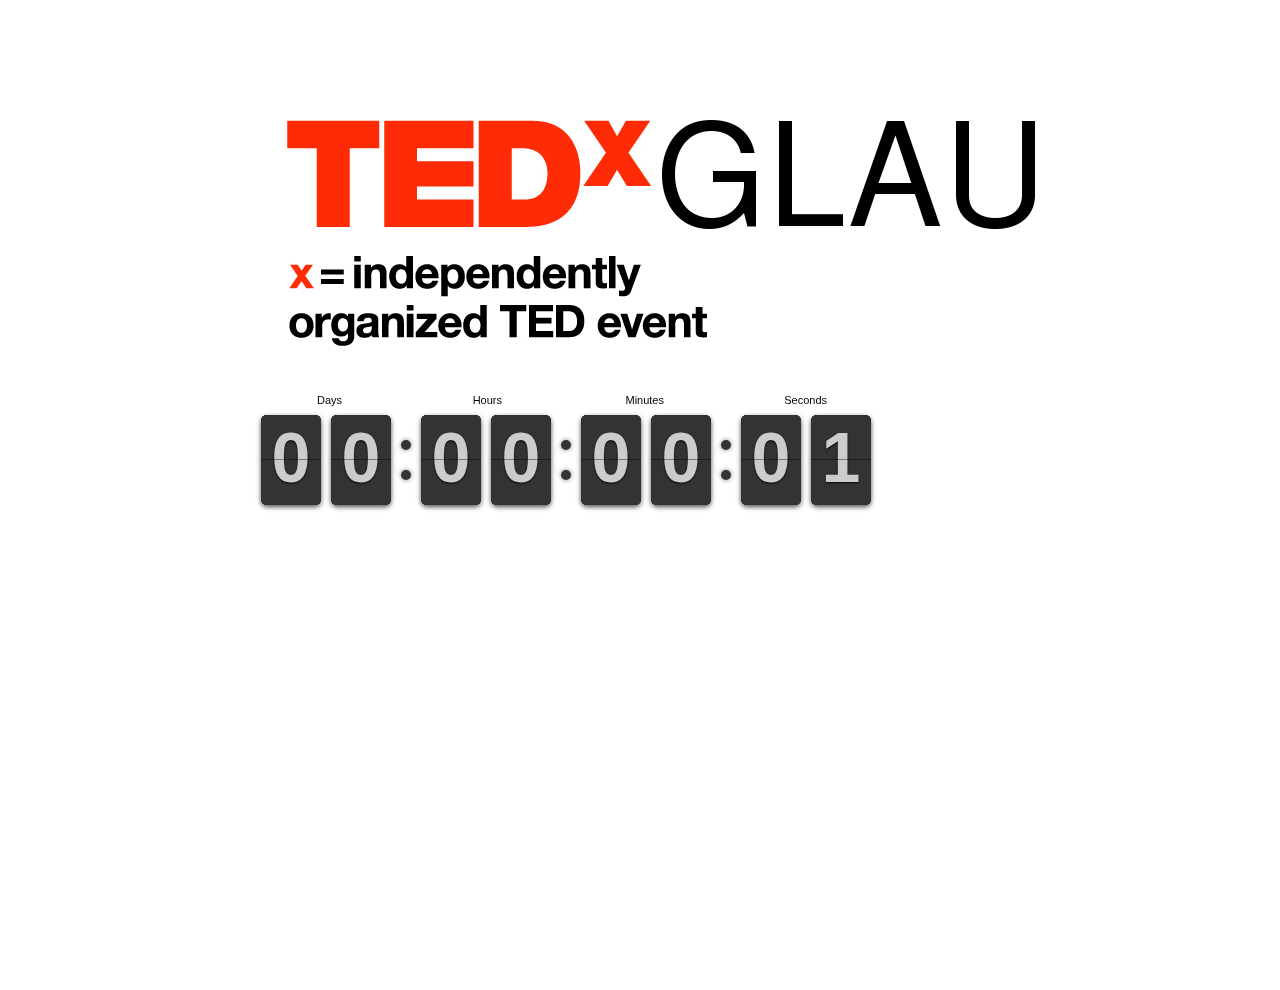
<file: timer/index.html>
<!DOCTYPE html>
<html>
<head>
	<title>TEDxGLAU</title>
<style>
body, html {
  height: 100%;
  margin: 0;
  font: 400 15px/1.8 "Lato", sans-serif;
  color: #777;
}

.bgimg-1{
  position: absolute;
  left:20%;
  
}
.bgimg-1 {
  background-image: url("img/TEDxGLAU2.png");
  background-repeat: no-repeat;
  height: 100%;
  width: 80%;
}

</style><link rel="stylesheet" href="loader.css" type="text/css">

<link type="text/css" rel="stylesheet" href="clock_assets/flipclock.css" />
</head>
<body>
<div class="loader">Loading...</div>
<div class="bgimg-1"></div>
    
<div class="clock-builder-output"></div>
<script type="text/javascript" src="https://ajax.googleapis.com/ajax/libs/jquery/1.11.2/jquery.min.js"></script>
<script type="text/javascript" src="clock_assets/flipclock.js"></script>
<style text="text/css">body .flip-clock-wrapper ul li a div div.inn, body .flip-clock-small-wrapper ul li a div div.inn { color: #CCCCCC; background-color: #333333; } body .flip-clock-dot, body .flip-clock-small-wrapper .flip-clock-dot { background: #323434; } body .flip-clock-wrapper .flip-clock-meridium a, body .flip-clock-small-wrapper .flip-clock-meridium a { color: #323434; }</style>
<script type="text/javascript">
$(function(){
	FlipClock.Lang.Custom = { days:'Days', hours:'Hours', minutes:'Minutes', seconds:'Seconds' };
	var opts = {
		clockFace: 'DailyCounter',
		countdown: true,
		language: 'Custom'
	};  
	var countdown = 1478499300 - ((new Date().getTime())/1000); // from: 11/07/2016 11:45 am +0530
	countdown = Math.max(1, countdown);
	$('.clock-builder-output').FlipClock(countdown, opts);
});
</script>
  


	
</body>
</html>
</file>
<file: timer/loader.css>
.loader {
  color: #ffffff;
  font-size: 90px;
  text-indent: -9999em;
  overflow: hidden;
  width: 1em;
  height: 1em;
  border-radius: 50%;
  margin:  auto;
  position: relative;
  -webkit-transform: translateZ(0);
  -ms-transform: translateZ(0);
  transform: translateZ(0);
  -webkit-animation: load6 1.7s infinite ease;
  animation: load6 1.7s infinite ease;
}
@-webkit-keyframes load6 {
  0% {
    -webkit-transform: rotate(0deg);
    transform: rotate(0deg);
    box-shadow: 0 -0.83em 0 -0.4em, 0 -0.83em 0 -0.42em, 0 -0.83em 0 -0.44em, 0 -0.83em 0 -0.46em, 0 -0.83em 0 -0.477em;
  }
  5%,
  95% {
    box-shadow: 0 -0.83em 0 -0.4em, 0 -0.83em 0 -0.42em, 0 -0.83em 0 -0.44em, 0 -0.83em 0 -0.46em, 0 -0.83em 0 -0.477em;
  }
  10%,
  59% {
    box-shadow: 0 -0.83em 0 -0.4em, -0.087em -0.825em 0 -0.42em, -0.173em -0.812em 0 -0.44em, -0.256em -0.789em 0 -0.46em, -0.297em -0.775em 0 -0.477em;
  }
  20% {
    box-shadow: 0 -0.83em 0 -0.4em, -0.338em -0.758em 0 -0.42em, -0.555em -0.617em 0 -0.44em, -0.671em -0.488em 0 -0.46em, -0.749em -0.34em 0 -0.477em;
  }
  38% {
    box-shadow: 0 -0.83em 0 -0.4em, -0.377em -0.74em 0 -0.42em, -0.645em -0.522em 0 -0.44em, -0.775em -0.297em 0 -0.46em, -0.82em -0.09em 0 -0.477em;
  }
  100% {
    -webkit-transform: rotate(360deg);
    transform: rotate(360deg);
    box-shadow: 0 -0.83em 0 -0.4em, 0 -0.83em 0 -0.42em, 0 -0.83em 0 -0.44em, 0 -0.83em 0 -0.46em, 0 -0.83em 0 -0.477em;
  }
}
@keyframes load6 {
  0% {
    -webkit-transform: rotate(0deg);
    transform: rotate(0deg);
    box-shadow: 0 -0.83em 0 -0.4em, 0 -0.83em 0 -0.42em, 0 -0.83em 0 -0.44em, 0 -0.83em 0 -0.46em, 0 -0.83em 0 -0.477em;
  }
  5%,
  95% {
    box-shadow: 0 -0.83em 0 -0.4em, 0 -0.83em 0 -0.42em, 0 -0.83em 0 -0.44em, 0 -0.83em 0 -0.46em, 0 -0.83em 0 -0.477em;
  }
  10%,
  59% {
    box-shadow: 0 -0.83em 0 -0.4em, -0.087em -0.825em 0 -0.42em, -0.173em -0.812em 0 -0.44em, -0.256em -0.789em 0 -0.46em, -0.297em -0.775em 0 -0.477em;
  }
  20% {
    box-shadow: 0 -0.83em 0 -0.4em, -0.338em -0.758em 0 -0.42em, -0.555em -0.617em 0 -0.44em, -0.671em -0.488em 0 -0.46em, -0.749em -0.34em 0 -0.477em;
  }
  38% {
    box-shadow: 0 -0.83em 0 -0.4em, -0.377em -0.74em 0 -0.42em, -0.645em -0.522em 0 -0.44em, -0.775em -0.297em 0 -0.46em, -0.82em -0.09em 0 -0.477em;
  }
  100% {
    -webkit-transform: rotate(360deg);
    transform: rotate(360deg);
    box-shadow: 0 -0.83em 0 -0.4em, 0 -0.83em 0 -0.42em, 0 -0.83em 0 -0.44em, 0 -0.83em 0 -0.46em, 0 -0.83em 0 -0.477em;
  }
}
</file>
<file: timer/clock_assets/flipclock.css>
/* Get the bourbon mixin from http://bourbon.io */
/* Reset */

.flip-clock-wrapper * {
    -webkit-box-sizing: border-box;
    -moz-box-sizing: border-box;
    -ms-box-sizing: border-box;
    -o-box-sizing: border-box;
    box-sizing: border-box;
    -webkit-backface-visibility: hidden;
    -moz-backface-visibility: hidden;
    -ms-backface-visibility: hidden;
    -o-backface-visibility: hidden;
    backface-visibility: hidden;
}

.flip-clock-wrapper a {
  cursor: pointer;
  text-decoration: none !important;
  border-bottom: none !important;
  color: #ccc; }

.flip-clock-wrapper a:hover {
  color: #fff; }

.flip-clock-wrapper ul {
  list-style: none; }

.flip-clock-wrapper.clearfix:before,
.flip-clock-wrapper.clearfix:after {
  content: " ";
  display: table; }

.flip-clock-wrapper.clearfix:after {
  clear: both; }

.flip-clock-wrapper.clearfix {
  *zoom: 1; }

/* Main */
.flip-clock-wrapper {
  font: normal 11px "Helvetica Neue", Helvetica, sans-serif;
  -webkit-user-select: none; }

.flip-clock-wrapper .flip-clock-meridium {
  background: none !important;
  box-shadow: 0 0 0 !important;
  font-size: 36px !important; }

.flip-clock-wrapper .flip-clock-meridium a { color: #313333; }

.flip-clock-wrapper {
  text-align: center;
  position: relative;
  padding-top: 25%;
  padding-left:20%;
}

.flip-clock-wrapper:before,
.flip-clock-wrapper:after {
    content: " "; /* 1 */
    display: table; /* 2 */
}
.flip-clock-wrapper:after {
    clear: both;
}

/* Skeleton */
.flip-clock-wrapper ul {
  position: relative;
  float: left;
  margin: 5px;
  width: 60px;
  height: 90px;
  font-size: 80px;
  font-weight: bold;
  line-height: 87px;
  border-radius: 6px;
  background: #000;
}

.flip-clock-wrapper ul li {
  z-index: 1;
  position: absolute;
  left: 0;
  top: 0;
  width: 100%;
  height: 100%;
  text-decoration: none !important;
  margin-left: 0;
}

.flip-clock-wrapper ul li:first-child {
  z-index: 2; }

.flip-clock-wrapper ul li a {
  display: block;
  height: 100%;
  -webkit-perspective: 200px;
  -moz-perspective: 200px;
  perspective: 200px;
  margin: 0 !important;
  overflow: visible !important;
  cursor: default !important; }

.flip-clock-wrapper ul li a div {
  z-index: 1;
  position: absolute;
  left: 0;
  width: 100%;
  height: 50%;
  font-size: 80px;
  overflow: hidden; }

.flip-clock-wrapper ul li a div .shadow {
  position: absolute;
  width: 100%;
  height: 100%;
  z-index: 2; }

.flip-clock-wrapper ul li a div.up {
  -webkit-transform-origin: 50% 100%;
  -moz-transform-origin: 50% 100%;
  -ms-transform-origin: 50% 100%;
  -o-transform-origin: 50% 100%;
  transform-origin: 50% 100%;
  top: 0; }

.flip-clock-wrapper ul li a div.up:after {
  content: "";
  position: absolute;
  top: 44px;
  left: 0;
  z-index: 5;
  width: 100%;
  height: 3px;
  background-color: #000;
  background-color: rgba(0, 0, 0, 0.4); }

.flip-clock-wrapper ul li a div.down {
  -webkit-transform-origin: 50% 0;
  -moz-transform-origin: 50% 0;
  -ms-transform-origin: 50% 0;
  -o-transform-origin: 50% 0;
  transform-origin: 50% 0;
  bottom: 0; }

.flip-clock-wrapper ul li a div div.inn {
  position: absolute;
  left: 0;
  z-index: 1;
  width: 100%;
  height: 200%;
  color: #ccc;
  text-shadow: 0 1px 2px #000;
  text-align: center;
  background-color: #333;
  border-radius: 6px;
  font-size: 70px; }

.flip-clock-wrapper ul li a div.up div.inn {
  top: 0; }

.flip-clock-wrapper ul li a div.down div.inn {
  bottom: 0; }

/* PLAY */
.flip-clock-wrapper ul.play li.flip-clock-before {
  z-index: 3; }

.flip-clock-wrapper .flip {   box-shadow: 0 2px 5px rgba(0, 0, 0, 0.7); }

.flip-clock-wrapper ul.play li.flip-clock-active {
  -webkit-animation: asd 0.5s 0.5s linear both;
  -moz-animation: asd 0.5s 0.5s linear both;
  animation: asd 0.5s 0.5s linear both;
  z-index: 5; }

.flip-clock-divider {
  float: left;
  display: inline-block;
  position: relative;
  width: 20px;
  height: 100px; }

.flip-clock-divider:first-child {
  width: 0; }

.flip-clock-dot {
  display: block;
  background: #323434;
  width: 10px;
  height: 10px;
  position: absolute;
  border-radius: 50%;
  box-shadow: 0 0 5px rgba(0, 0, 0, 0.5);
  left: 5px; }

.flip-clock-divider .flip-clock-label {
  position: absolute;
  top: -1.5em;
  right: -86px;
  color: black;
  text-shadow: none; }

.flip-clock-divider.minutes .flip-clock-label {
  right: -88px; }

.flip-clock-divider.seconds .flip-clock-label {
  right: -91px; }

.flip-clock-dot.top {
  top: 30px; }

.flip-clock-dot.bottom {
  bottom: 30px; }

@-webkit-keyframes asd {
  0% {
    z-index: 2; }

  20% {
    z-index: 4; }

  100% {
    z-index: 4; } }

@-moz-keyframes asd {
  0% {
    z-index: 2; }

  20% {
    z-index: 4; }

  100% {
    z-index: 4; } }

@-o-keyframes asd {
  0% {
    z-index: 2; }

  20% {
    z-index: 4; }

  100% {
    z-index: 4; } }

@keyframes asd {
  0% {
    z-index: 2; }

  20% {
    z-index: 4; }

  100% {
    z-index: 4; } }

.flip-clock-wrapper ul.play li.flip-clock-active .down {
  z-index: 2;
  -webkit-animation: turn 0.5s 0.5s linear both;
  -moz-animation: turn 0.5s 0.5s linear both;
  animation: turn 0.5s 0.5s linear both; }

@-webkit-keyframes turn {
  0% {
    -webkit-transform: rotateX(90deg); }

  100% {
    -webkit-transform: rotateX(0deg); } }

@-moz-keyframes turn {
  0% {
    -moz-transform: rotateX(90deg); }

  100% {
    -moz-transform: rotateX(0deg); } }

@-o-keyframes turn {
  0% {
    -o-transform: rotateX(90deg); }

  100% {
    -o-transform: rotateX(0deg); } }

@keyframes turn {
  0% {
    transform: rotateX(90deg); }

  100% {
    transform: rotateX(0deg); } }

.flip-clock-wrapper ul.play li.flip-clock-before .up {
  z-index: 2;
  -webkit-animation: turn2 0.5s linear both;
  -moz-animation: turn2 0.5s linear both;
  animation: turn2 0.5s linear both; }

@-webkit-keyframes turn2 {
  0% {
    -webkit-transform: rotateX(0deg); }

  100% {
    -webkit-transform: rotateX(-90deg); } }

@-moz-keyframes turn2 {
  0% {
    -moz-transform: rotateX(0deg); }

  100% {
    -moz-transform: rotateX(-90deg); } }

@-o-keyframes turn2 {
  0% {
    -o-transform: rotateX(0deg); }

  100% {
    -o-transform: rotateX(-90deg); } }

@keyframes turn2 {
  0% {
    transform: rotateX(0deg); }

  100% {
    transform: rotateX(-90deg); } }

.flip-clock-wrapper ul li.flip-clock-active {
  z-index: 3; }

/* SHADOW */
.flip-clock-wrapper ul.play li.flip-clock-before .up .shadow {
  background: -moz-linear-gradient(top, rgba(0, 0, 0, 0.1) 0%, black 100%);
  background: -webkit-gradient(linear, left top, left bottom, color-stop(0%, rgba(0, 0, 0, 0.1)), color-stop(100%, black));
  background: linear, top, rgba(0, 0, 0, 0.1) 0%, black 100%;
  background: -o-linear-gradient(top, rgba(0, 0, 0, 0.1) 0%, black 100%);
  background: -ms-linear-gradient(top, rgba(0, 0, 0, 0.1) 0%, black 100%);
  background: linear, to bottom, rgba(0, 0, 0, 0.1) 0%, black 100%;
  -webkit-animation: show 0.5s linear both;
  -moz-animation: show 0.5s linear both;
  animation: show 0.5s linear both; }

.flip-clock-wrapper ul.play li.flip-clock-active .up .shadow {
  background: -moz-linear-gradient(top, rgba(0, 0, 0, 0.1) 0%, black 100%);
  background: -webkit-gradient(linear, left top, left bottom, color-stop(0%, rgba(0, 0, 0, 0.1)), color-stop(100%, black));
  background: linear, top, rgba(0, 0, 0, 0.1) 0%, black 100%;
  background: -o-linear-gradient(top, rgba(0, 0, 0, 0.1) 0%, black 100%);
  background: -ms-linear-gradient(top, rgba(0, 0, 0, 0.1) 0%, black 100%);
  background: linear, to bottom, rgba(0, 0, 0, 0.1) 0%, black 100%;
  -webkit-animation: hide 0.5s 0.3s linear both;
  -moz-animation: hide 0.5s 0.3s linear both;
  animation: hide 0.5s 0.3s linear both; }

/*DOWN*/
.flip-clock-wrapper ul.play li.flip-clock-before .down .shadow {
  background: -moz-linear-gradient(top, black 0%, rgba(0, 0, 0, 0.1) 100%);
  background: -webkit-gradient(linear, left top, left bottom, color-stop(0%, black), color-stop(100%, rgba(0, 0, 0, 0.1)));
  background: linear, top, black 0%, rgba(0, 0, 0, 0.1) 100%;
  background: -o-linear-gradient(top, black 0%, rgba(0, 0, 0, 0.1) 100%);
  background: -ms-linear-gradient(top, black 0%, rgba(0, 0, 0, 0.1) 100%);
  background: linear, to bottom, black 0%, rgba(0, 0, 0, 0.1) 100%;
  -webkit-animation: show 0.5s linear both;
  -moz-animation: show 0.5s linear both;
  animation: show 0.5s linear both; }

.flip-clock-wrapper ul.play li.flip-clock-active .down .shadow {
  background: -moz-linear-gradient(top, black 0%, rgba(0, 0, 0, 0.1) 100%);
  background: -webkit-gradient(linear, left top, left bottom, color-stop(0%, black), color-stop(100%, rgba(0, 0, 0, 0.1)));
  background: linear, top, black 0%, rgba(0, 0, 0, 0.1) 100%;
  background: -o-linear-gradient(top, black 0%, rgba(0, 0, 0, 0.1) 100%);
  background: -ms-linear-gradient(top, black 0%, rgba(0, 0, 0, 0.1) 100%);
  background: linear, to bottom, black 0%, rgba(0, 0, 0, 0.1) 100%;
  -webkit-animation: hide 0.5s 0.3s linear both;
  -moz-animation: hide 0.5s 0.3s linear both;
  animation: hide 0.5s 0.2s linear both; }

@-webkit-keyframes show {
  0% {
    opacity: 0; }

  100% {
    opacity: 1; } }

@-moz-keyframes show {
  0% {
    opacity: 0; }

  100% {
    opacity: 1; } }

@-o-keyframes show {
  0% {
    opacity: 0; }

  100% {
    opacity: 1; } }

@keyframes show {
  0% {
    opacity: 0; }

  100% {
    opacity: 1; } }

@-webkit-keyframes hide {
  0% {
    opacity: 1; }

  100% {
    opacity: 0; } }

@-moz-keyframes hide {
  0% {
    opacity: 1; }

  100% {
    opacity: 0; } }

@-o-keyframes hide {
  0% {
    opacity: 1; }

  100% {
    opacity: 0; } }

@keyframes hide {
  0% {
    opacity: 1; }

  100% {
    opacity: 0; } }
	
/* --- SMALL CLOCK CSS --- */

/* Reset */
.flip-clock-small-wrapper * {
    -webkit-box-sizing: border-box;
    -moz-box-sizing: border-box;
    -ms-box-sizing: border-box;
    -o-box-sizing: border-box;
    box-sizing: border-box;
    -webkit-backface-visibility: hidden;
    -moz-backface-visibility: hidden;
    -ms-backface-visibility: hidden;
    -o-backface-visibility: hidden;
    backface-visibility: hidden;
}

.flip-clock-small-wrapper a {
  cursor: pointer;
  text-decoration: none !important;
  border-bottom: none !important;
  color: #ccc; }

.flip-clock-small-wrapper a:hover {
  color: #fff; }

.flip-clock-small-wrapper ul {
  list-style: none; }

.flip-clock-small-wrapper.clearfix:before,
.flip-clock-small-wrapper.clearfix:after {
  content: " ";
  display: table; }

.flip-clock-small-wrapper.clearfix:after {
  clear: both; }

.flip-clock-small-wrapper.clearfix {
  *zoom: 1; }

/* Main */
.flip-clock-small-wrapper {
  font: normal 11px "Helvetica Neue", Helvetica, sans-serif;
  -webkit-user-select: none; }

.flip-clock-small-wrapper .flip-clock-meridium {
  background: none !important;
  box-shadow: 0 0 0 !important;
  font-size: 18px !important; }

.flip-clock-small-wrapper .flip-clock-meridium a { color: #313333; }

.flip-clock-small-wrapper {
  text-align: center;
  position: relative;
  width: 100%;
  margin: 1em;
}

.flip-clock-small-wrapper:before,
.flip-clock-small-wrapper:after {
    content: " "; /* 1 */
    display: table; /* 2 */
}
.flip-clock-small-wrapper:after {
    clear: both;
}

/* Skeleton */
.flip-clock-small-wrapper ul {
  position: relative;
  float: left;
  margin: 2px;
  width: 30px;
  padding: 0;
  height: 38px;
  font-size: 80px;
  font-weight: bold;
  line-height: 37px;
  border-radius: 6px;
  background: #000;
}

.flip-clock-small-wrapper ul li {
  z-index: 1;
  position: absolute;
  left: 0;
  top: 0;
  width: 100%;
  height: 100%;
  text-decoration: none !important;
  margin-left: 0;
}

.flip-clock-small-wrapper ul li:first-child {
  z-index: 2; }

.flip-clock-small-wrapper ul li a {
  display: block;
  height: 100%;
  -webkit-perspective: 200px;
  -moz-perspective: 200px;
  perspective: 200px;
  margin: 0 !important;
  overflow: visible !important;
  cursor: default !important; }

.flip-clock-small-wrapper ul li a div {
  z-index: 1;
  position: absolute;
  left: 0;
  width: 100%;
  height: 50%;
  font-size: 80px;
  overflow: hidden; }

.flip-clock-small-wrapper ul li a div .shadow {
  position: absolute;
  width: 100%;
  height: 100%;
  z-index: 2; }

.flip-clock-small-wrapper ul li a div.up {
  -webkit-transform-origin: 50% 100%;
  -moz-transform-origin: 50% 100%;
  -ms-transform-origin: 50% 100%;
  -o-transform-origin: 50% 100%;
  transform-origin: 50% 100%;
  top: 0; }

.flip-clock-small-wrapper ul li a div.up:after {
  content: "";
  position: absolute;
  top: 44px;
  left: 0;
  z-index: 5;
  width: 100%;
  height: 3px;
  background-color: #000;
  background-color: rgba(0, 0, 0, 0.4); }

.flip-clock-small-wrapper ul li a div.down {
  -webkit-transform-origin: 50% 0;
  -moz-transform-origin: 50% 0;
  -ms-transform-origin: 50% 0;
  -o-transform-origin: 50% 0;
  transform-origin: 50% 0;
  bottom: 0; }

.flip-clock-small-wrapper ul li a div div.inn {
  position: absolute;
  left: 0;
  z-index: 1;
  width: 100%;
  height: 200%;
  color: #ccc;
  text-shadow: 0 1px 2px #000;
  text-align: center;
  background-color: #333;
  border-radius: 6px;
  font-size: 20px; }

.flip-clock-small-wrapper ul li a div.up div.inn {
  top: 0; }

.flip-clock-small-wrapper ul li a div.down div.inn {
  bottom: 0; }

/* PLAY */
.flip-clock-small-wrapper ul.play li.flip-clock-before {
  z-index: 3; }

.flip-clock-small-wrapper .flip {   box-shadow: 0 2px 5px rgba(0, 0, 0, 0.7); }

.flip-clock-small-wrapper ul.play li.flip-clock-active {
  -webkit-animation: asd 0.5s 0.5s linear both;
  -moz-animation: asd 0.5s 0.5s linear both;
  animation: asd 0.5s 0.5s linear both;
  z-index: 5; }

.flip-clock-small-wrapper .flip-clock-divider {
  float: left;
  display: inline-block;
  position: relative;
  width: 15px;
  height: 40px; }

.flip-clock-small-wrapper .flip-clock-divider:first-child {
  width: 0; }

.flip-clock-small-wrapper .flip-clock-dot {
  display: block;
  background: #323434;
  width: 5px;
  height: 5px;
  position: absolute;
  border-radius: 50%;
  box-shadow: 0 0 5px rgba(0, 0, 0, 0.5);
  left: 5px; }

.flip-clock-small-wrapper .flip-clock-divider .flip-clock-label {
  position: absolute;
  top: -1.1em;
  right: -48px;
  color: black;
  text-shadow: none; }

.flip-clock-small-wrapper .flip-clock-divider.minutes .flip-clock-label {
  right: -54px; }

.flip-clock-small-wrapper .flip-clock-divider.seconds .flip-clock-label {
  right: -56px; }

.flip-clock-small-wrapper .flip-clock-dot.top {
  top: 10px; }

.flip-clock-small-wrapper .flip-clock-dot.bottom {
  bottom: 6px; }

.flip-clock-small-wrapper ul.play li.flip-clock-active .down {
  z-index: 2;
  -webkit-animation: turn 0.5s 0.5s linear both;
  -moz-animation: turn 0.5s 0.5s linear both;
  animation: turn 0.5s 0.5s linear both; }

.flip-clock-small-wrapper ul.play li.flip-clock-before .up {
  z-index: 2;
  -webkit-animation: turn2 0.5s linear both;
  -moz-animation: turn2 0.5s linear both;
  animation: turn2 0.5s linear both; }

.flip-clock-small-wrapper ul li.flip-clock-active {
  z-index: 3; }

/* SHADOW */
.flip-clock-small-wrapper ul.play li.flip-clock-before .up .shadow {
  background: -moz-linear-gradient(top, rgba(0, 0, 0, 0.1) 0%, black 100%);
  background: -webkit-gradient(linear, left top, left bottom, color-stop(0%, rgba(0, 0, 0, 0.1)), color-stop(100%, black));
  background: linear, top, rgba(0, 0, 0, 0.1) 0%, black 100%;
  background: -o-linear-gradient(top, rgba(0, 0, 0, 0.1) 0%, black 100%);
  background: -ms-linear-gradient(top, rgba(0, 0, 0, 0.1) 0%, black 100%);
  background: linear, to bottom, rgba(0, 0, 0, 0.1) 0%, black 100%;
  -webkit-animation: show 0.5s linear both;
  -moz-animation: show 0.5s linear both;
  animation: show 0.5s linear both; }

.flip-clock-small-wrapper ul.play li.flip-clock-active .up .shadow {
  background: -moz-linear-gradient(top, rgba(0, 0, 0, 0.1) 0%, black 100%);
  background: -webkit-gradient(linear, left top, left bottom, color-stop(0%, rgba(0, 0, 0, 0.1)), color-stop(100%, black));
  background: linear, top, rgba(0, 0, 0, 0.1) 0%, black 100%;
  background: -o-linear-gradient(top, rgba(0, 0, 0, 0.1) 0%, black 100%);
  background: -ms-linear-gradient(top, rgba(0, 0, 0, 0.1) 0%, black 100%);
  background: linear, to bottom, rgba(0, 0, 0, 0.1) 0%, black 100%;
  -webkit-animation: hide 0.5s 0.3s linear both;
  -moz-animation: hide 0.5s 0.3s linear both;
  animation: hide 0.5s 0.3s linear both; }

/*DOWN*/
.flip-clock-small-wrapper ul.play li.flip-clock-before .down .shadow {
  background: -moz-linear-gradient(top, black 0%, rgba(0, 0, 0, 0.1) 100%);
  background: -webkit-gradient(linear, left top, left bottom, color-stop(0%, black), color-stop(100%, rgba(0, 0, 0, 0.1)));
  background: linear, top, black 0%, rgba(0, 0, 0, 0.1) 100%;
  background: -o-linear-gradient(top, black 0%, rgba(0, 0, 0, 0.1) 100%);
  background: -ms-linear-gradient(top, black 0%, rgba(0, 0, 0, 0.1) 100%);
  background: linear, to bottom, black 0%, rgba(0, 0, 0, 0.1) 100%;
  -webkit-animation: show 0.5s linear both;
  -moz-animation: show 0.5s linear both;
  animation: show 0.5s linear both; }

.flip-clock-small-wrapper ul.play li.flip-clock-active .down .shadow {
  background: -moz-linear-gradient(top, black 0%, rgba(0, 0, 0, 0.1) 100%);
  background: -webkit-gradient(linear, left top, left bottom, color-stop(0%, black), color-stop(100%, rgba(0, 0, 0, 0.1)));
  background: linear, top, black 0%, rgba(0, 0, 0, 0.1) 100%;
  background: -o-linear-gradient(top, black 0%, rgba(0, 0, 0, 0.1) 100%);
  background: -ms-linear-gradient(top, black 0%, rgba(0, 0, 0, 0.1) 100%);
  background: linear, to bottom, black 0%, rgba(0, 0, 0, 0.1) 100%;
  -webkit-animation: hide 0.5s 0.3s linear both;
  -moz-animation: hide 0.5s 0.3s linear both;
  animation: hide 0.5s 0.2s linear both; }
</file>
